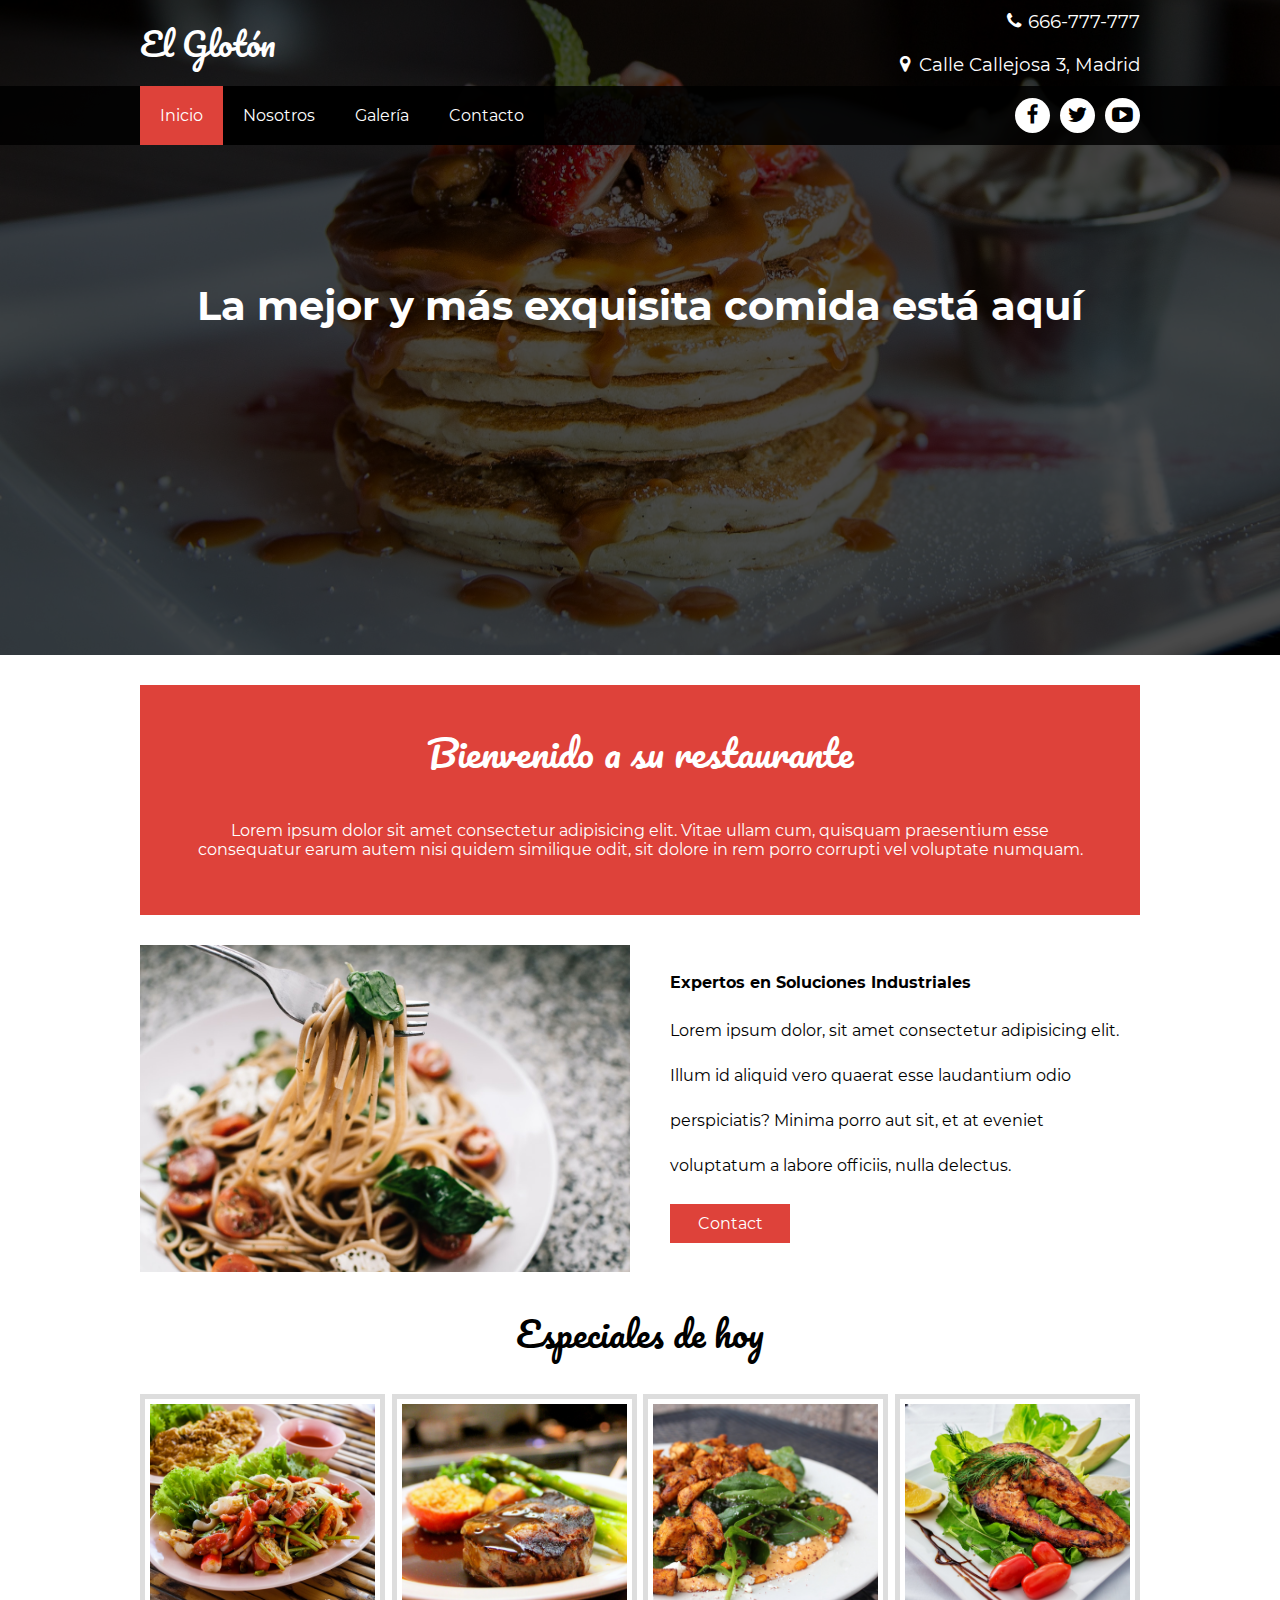
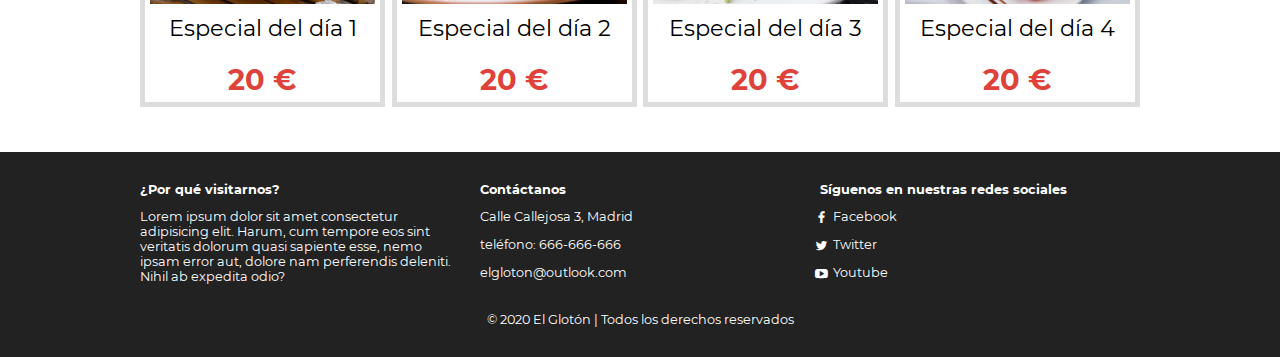
<file: index.html>
<!DOCTYPE html>
<html lang="es">
  <head>
    <meta charset="UTF-8" />
    <meta
      name="viewport"
      content="width=device-width, user-scalable=yes, initial-scale=1.0, maximum-scale=2.0, minimum-scale=1.0"
    />
    <title>El Glotón</title>
    <link rel="stylesheet" href="css/estilos.css" />
    <!--<link href="https://file.myfontastic.com/xkYg8gmZh3aAvhRLASQhq4/icons.css" rel="stylesheet">-->
  </head>
  <body>
    <header class="main-header">
      <div class="container container--flex">
        <div class="logo-container column column--50">
          <h1 class="logo">El Glotón</h1>
        </div>
        <div class="main-header__contactInfo column column--50">
          <p class="main-header__contactInfo__phone">
            <span class="icon-phone">666-777-777</span>
          </p>
          <p class="main-header__contactInfo__address">
            <span class="icon-location">Calle Callejosa 3, Madrid</span>
          </p>
        </div>
      </div>
    </header>

    <nav class="main-nav">
      <div class="container container--flex">
        <span class="icon-menu" id="btnmenu"></span>
        <ul class="menu" id="menu">
          <li class="menu__item">
            <a href="./" class="menu__link menu__link--select">Inicio</a>
          </li>
          <li class="menu__item">
            <a href="./nosotros.html" class="menu__link">Nosotros</a>
          </li>
          <li class="menu__item">
            <a href="./galeria.html" class="menu__link">Galería</a>
          </li>
          <li class="menu__item">
            <a href="./contacto.html" class="menu__link">Contacto</a>
          </li>
        </ul>
        <div class="social-icon">
          <a href="" class="social-icon__link"
            ><span class="icon-facebook"></span
          ></a>
          <a href="" class="social-icon__link"
            ><span class="icon-twitter"></span
          ></a>
          <a href="" class="social-icon__link"
            ><span class="icon-youtube"></span
          ></a>
        </div>
      </div>
    </nav>

    <section class="banner">
      <img src="./img/banner.jpg" alt="" class="banner__img" />
      <div class="banner__content">
        La mejor y más exquisita comida está aquí
      </div>
    </section>

    <main class="main">
      <section class="group group--color">
        <div class="container">
          <h2 class="main__title">Bienvenido a su restaurante</h2>
          <p class="main__txt">
            Lorem ipsum dolor sit amet consectetur adipisicing elit. Vitae ullam
            cum, quisquam praesentium esse consequatur earum autem nisi quidem
            similique odit, sit dolore in rem porro corrupti vel voluptate
            numquam.
          </p>
        </div>
      </section>
      <section class="group main__about__description">
        <div class="container container--flex">
          <div class="column column--50">
            <img src="./img/food1.jpg" alt="" />
          </div>
          <div class="column column--50">
            <h3 class="column__title">Expertos en Soluciones Industriales</h3>
            <p class="column__txt">
              Lorem ipsum dolor, sit amet consectetur adipisicing elit. Illum id
              aliquid vero quaerat esse laudantium odio perspiciatis? Minima
              porro aut sit, et at eveniet voluptatum a labore officiis, nulla
              delectus.
            </p>
            <a href="./contacto.html#formulario" class="btn btn--contact"
              >Contact</a
            >
          </div>
        </div>
      </section>
      <section class="group today-special">
        <h2 class="group__title">Especiales de hoy</h2>
        <div class="container container--flex">
          <div class="column column--50-25">
            <img src="./img/plate1.jpg" alt="" class="today-special__img" />
            <div class="today-special__title">Especial del día 1</div>
            <div class="today-special__price">20 €</div>
          </div>
          <div class="column column--50-25">
            <img src="./img/plate2.jpg" alt="" class="today-special__img" />
            <div class="today-special__title">Especial del día 2</div>
            <div class="today-special__price">20 €</div>
          </div>
          <div class="column column--50-25">
            <img src="./img/plate3.jpg" alt="" class="today-special__img" />
            <div class="today-special__title">Especial del día 3</div>
            <div class="today-special__price">20 €</div>
          </div>
          <div class="column column--50-25">
            <img src="./img/plate4.jpg" alt="" class="today-special__img" />
            <div class="today-special__title">Especial del día 4</div>
            <div class="today-special__price">20 €</div>
          </div>
        </div>
      </section>
    </main>

    <footer class="main-footer">
      <div class="container container--flex">
        <div class="column column--33">
          <h2 class="column__title">¿Por qué visitarnos?</h2>
          <p class="column__txt">
            Lorem ipsum dolor sit amet consectetur adipisicing elit. Harum, cum
            tempore eos sint veritatis dolorum quasi sapiente esse, nemo ipsam
            error aut, dolore nam perferendis deleniti. Nihil ab expedita odio?
          </p>
        </div>
        <div class="column column--33">
          <h2 class="column__title">Contáctanos</h2>
          <p class="column__txt">Calle Callejosa 3, Madrid</p>
          <p class="column__txt">teléfono: 666-666-666</p>
          <p class="column__txt">elgloton@outlook.com</p>
        </div>
        <div class="column column--33">
          <h2 class="column__title">Síguenos en nuestras redes sociales</h2>
          <p class="column__txt">
            <a href="" class="icon-facebook">Facebook</a>
          </p>
          <p class="column__txt"><a href="" class="icon-twitter">Twitter</a></p>
          <p class="column__txt"><a href="" class="icon-youtube">Youtube</a></p>
        </div>
        <p class="copy">© 2020 El Glotón | Todos los derechos reservados</p>
      </div>
    </footer>
    <script src="./js/menu.js"></script>
  </body>
</html>
</file>
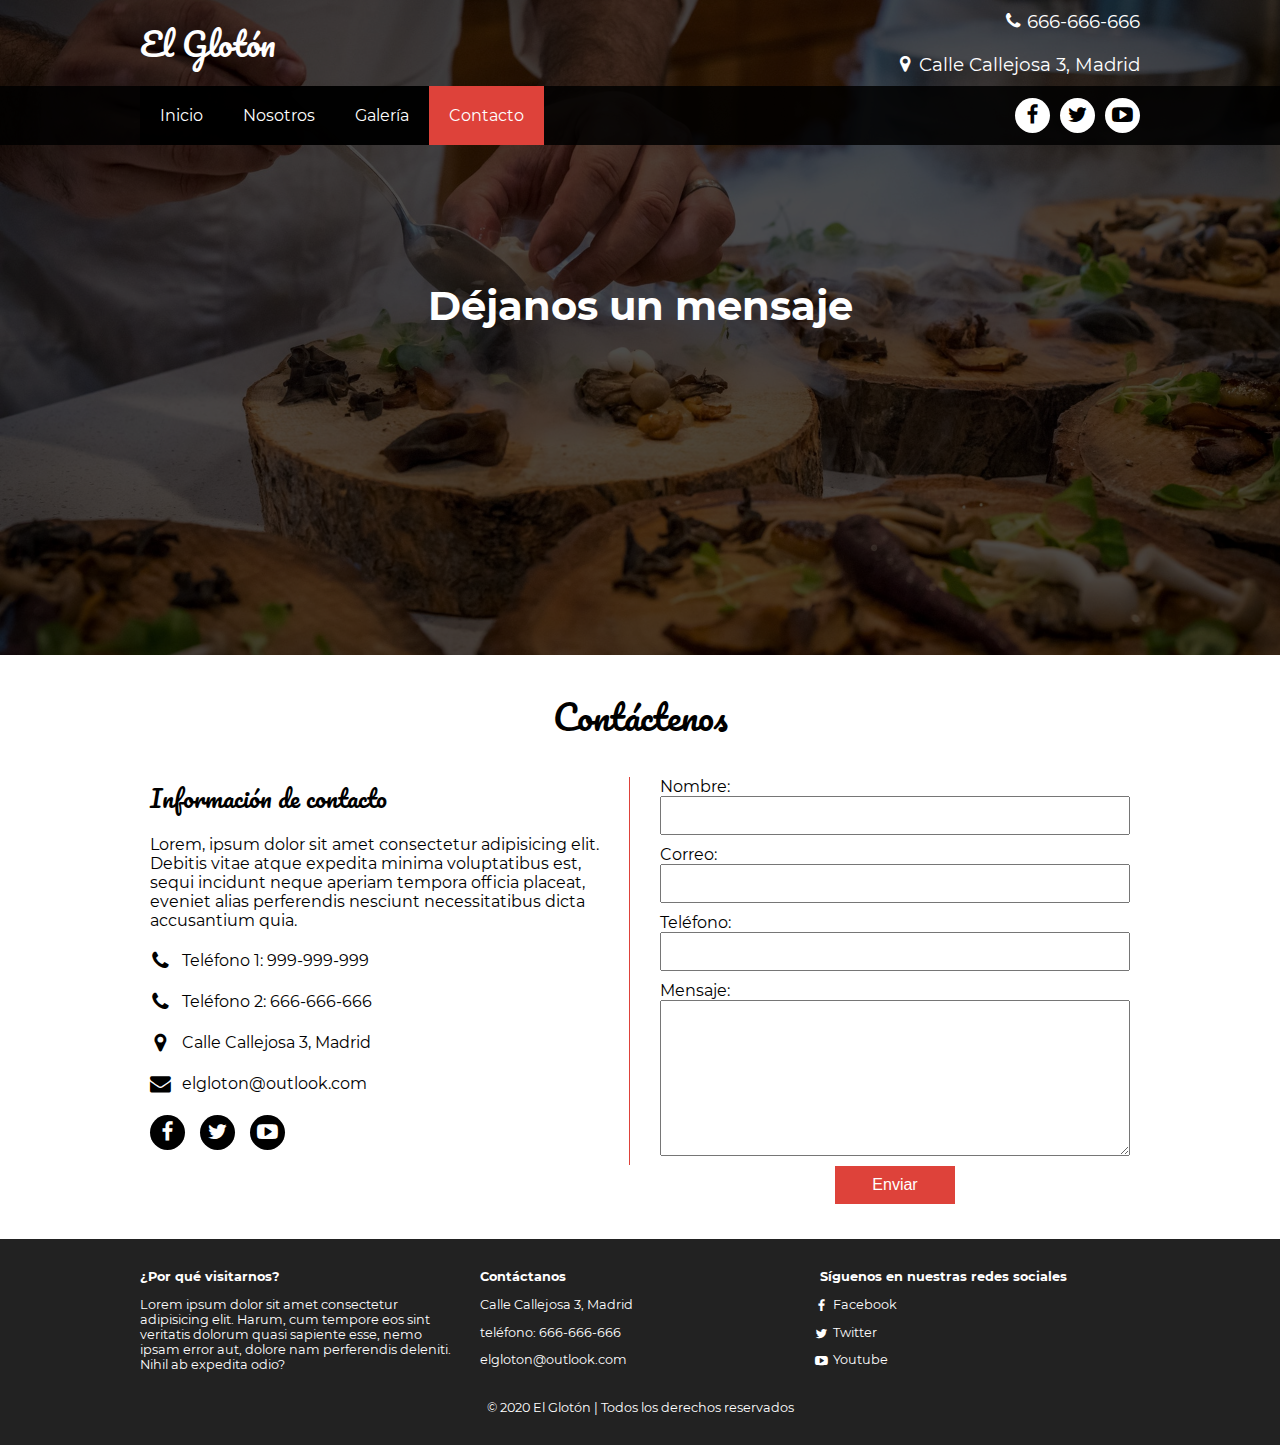
<file: contacto.html>
<!DOCTYPE html>
<html lang="es">
  <head>
    <meta charset="UTF-8" />
    <meta
      name="viewport"
      content="width=device-width, user-scalable=yes, initial-scale=1.0, maximum-scale=2.0, minimum-scale=1.0"
    />
    <title>Contacto | El Glotón</title>
    <link rel="stylesheet" href="css/estilos.css" />
    <link rel="stylesheet" href="css/contacto.css" />
    <!--<link href="https://file.myfontastic.com/xkYg8gmZh3aAvhRLASQhq4/icons.css" rel="stylesheet">-->
  </head>
  <body>
    <header class="main-header">
      <div class="container container--flex">
        <div class="logo-container column column--50">
          <h1 class="logo">El Glotón</h1>
        </div>
        <div class="main-header__contactInfo column column--50">
          <p class="main-header__contactInfo__phone">
            <span class="icon-phone">666-666-666</span>
          </p>
          <p class="main-header__contactInfo__address">
            <span class="icon-location">Calle Callejosa 3, Madrid</span>
          </p>
        </div>
      </div>
    </header>

    <nav class="main-nav">
      <div class="container container--flex">
        <span class="icon-menu" id="btnmenu"></span>
        <ul class="menu" id="menu">
          <li class="menu__item"><a href="./" class="menu__link">Inicio</a></li>
          <li class="menu__item">
            <a href="./nosotros.html" class="menu__link">Nosotros</a>
          </li>
          <li class="menu__item">
            <a href="./galeria.html" class="menu__link">Galería</a>
          </li>
          <li class="menu__item">
            <a href="./contacto.html" class="menu__link menu__link--select"
              >Contacto</a
            >
          </li>
        </ul>
        <div class="social-icon">
          <a href="" class="social-icon__link"
            ><span class="icon-facebook"></span
          ></a>
          <a href="" class="social-icon__link"
            ><span class="icon-twitter"></span
          ></a>
          <a href="" class="social-icon__link"
            ><span class="icon-youtube"></span
          ></a>
        </div>
      </div>
    </nav>

    <section class="banner">
      <img src="./img/banner-contact.jpg" alt="" class="banner__img" />
      <div class="banner__content">Déjanos un mensaje</div>
    </section>

    <main class="main">
      <section class="group contact">
        <h2 class="group__title">Contáctenos</h2>
        <div class="container container--flex">
          <div class="contact-information column column--50">
            <h3 class="column__title">Información de contacto</h3>
            <p class="column__txt">
              Lorem, ipsum dolor sit amet consectetur adipisicing elit. Debitis
              vitae atque expedita minima voluptatibus est, sequi incidunt neque
              aperiam tempora officia placeat, eveniet alias perferendis
              nesciunt necessitatibus dicta accusantium quia.
            </p>
            <p class="column__txt">
              <span class="icon-phone"></span> Teléfono 1: 999-999-999
            </p>
            <p class="column__txt">
              <span class="icon-phone"></span> Teléfono 2: 666-666-666
            </p>
            <p class="column__txt">
              <span class="icon-location"></span> Calle Callejosa 3, Madrid
            </p>
            <p class="column__txt">
              <span class="icon-mail"></span> elgloton@outlook.com
            </p>
            <div class="social-icon">
              <a href="" class="social-icon__link"
                ><span class="icon-facebook"></span
              ></a>
              <a href="" class="social-icon__link"
                ><span class="icon-twitter"></span
              ></a>
              <a href="" class="social-icon__link"
                ><span class="icon-youtube"></span
              ></a>
            </div>
          </div>
          <form
            action="enviarPrueba.php"
            id="formulario"
            method="POST"
            class="formulario column column--50"
          >
            <label for="" class="formulario__label">Nombre:</label>
            <input type="text" class="formulario__input-txt" name="nombre" />
            <label for="" class="formulario__label">Correo:</label>
            <input type="text" class="formulario__input-txt" name="correo" />
            <label for="" class="formulario__label">Teléfono:</label>
            <input type="text" class="formulario__input-txt" name="telefono" />
            <label for="" class="formulario__label">Mensaje:</label>
            <textarea
              name="mensaje"
              class="formulario__textarea"
              cols="30"
              rows="10"
            ></textarea>
            <input type="submit" class="btn formulario__btn" value="Enviar" />
          </form>
        </div>
      </section>
    </main>

    <footer class="main-footer">
      <div class="container container--flex">
        <div class="column column--33">
          <h2 class="column__title">¿Por qué visitarnos?</h2>
          <p class="column__txt">
            Lorem ipsum dolor sit amet consectetur adipisicing elit. Harum, cum
            tempore eos sint veritatis dolorum quasi sapiente esse, nemo ipsam
            error aut, dolore nam perferendis deleniti. Nihil ab expedita odio?
          </p>
        </div>
        <div class="column column--33">
          <h2 class="column__title">Contáctanos</h2>
          <p class="column__txt">Calle Callejosa 3, Madrid</p>
          <p class="column__txt">teléfono: 666-666-666</p>
          <p class="column__txt">elgloton@outlook.com</p>
        </div>
        <div class="column column--33">
          <h2 class="column__title">Síguenos en nuestras redes sociales</h2>
          <p class="column__txt">
            <a href="" class="icon-facebook">Facebook</a>
          </p>
          <p class="column__txt"><a href="" class="icon-twitter">Twitter</a></p>
          <p class="column__txt"><a href="" class="icon-youtube">Youtube</a></p>
        </div>
        <p class="copy">© 2020 El Glotón | Todos los derechos reservados</p>
      </div>
    </footer>
    <script src="./js/menu.js"></script>
  </body>
</html>
</file>
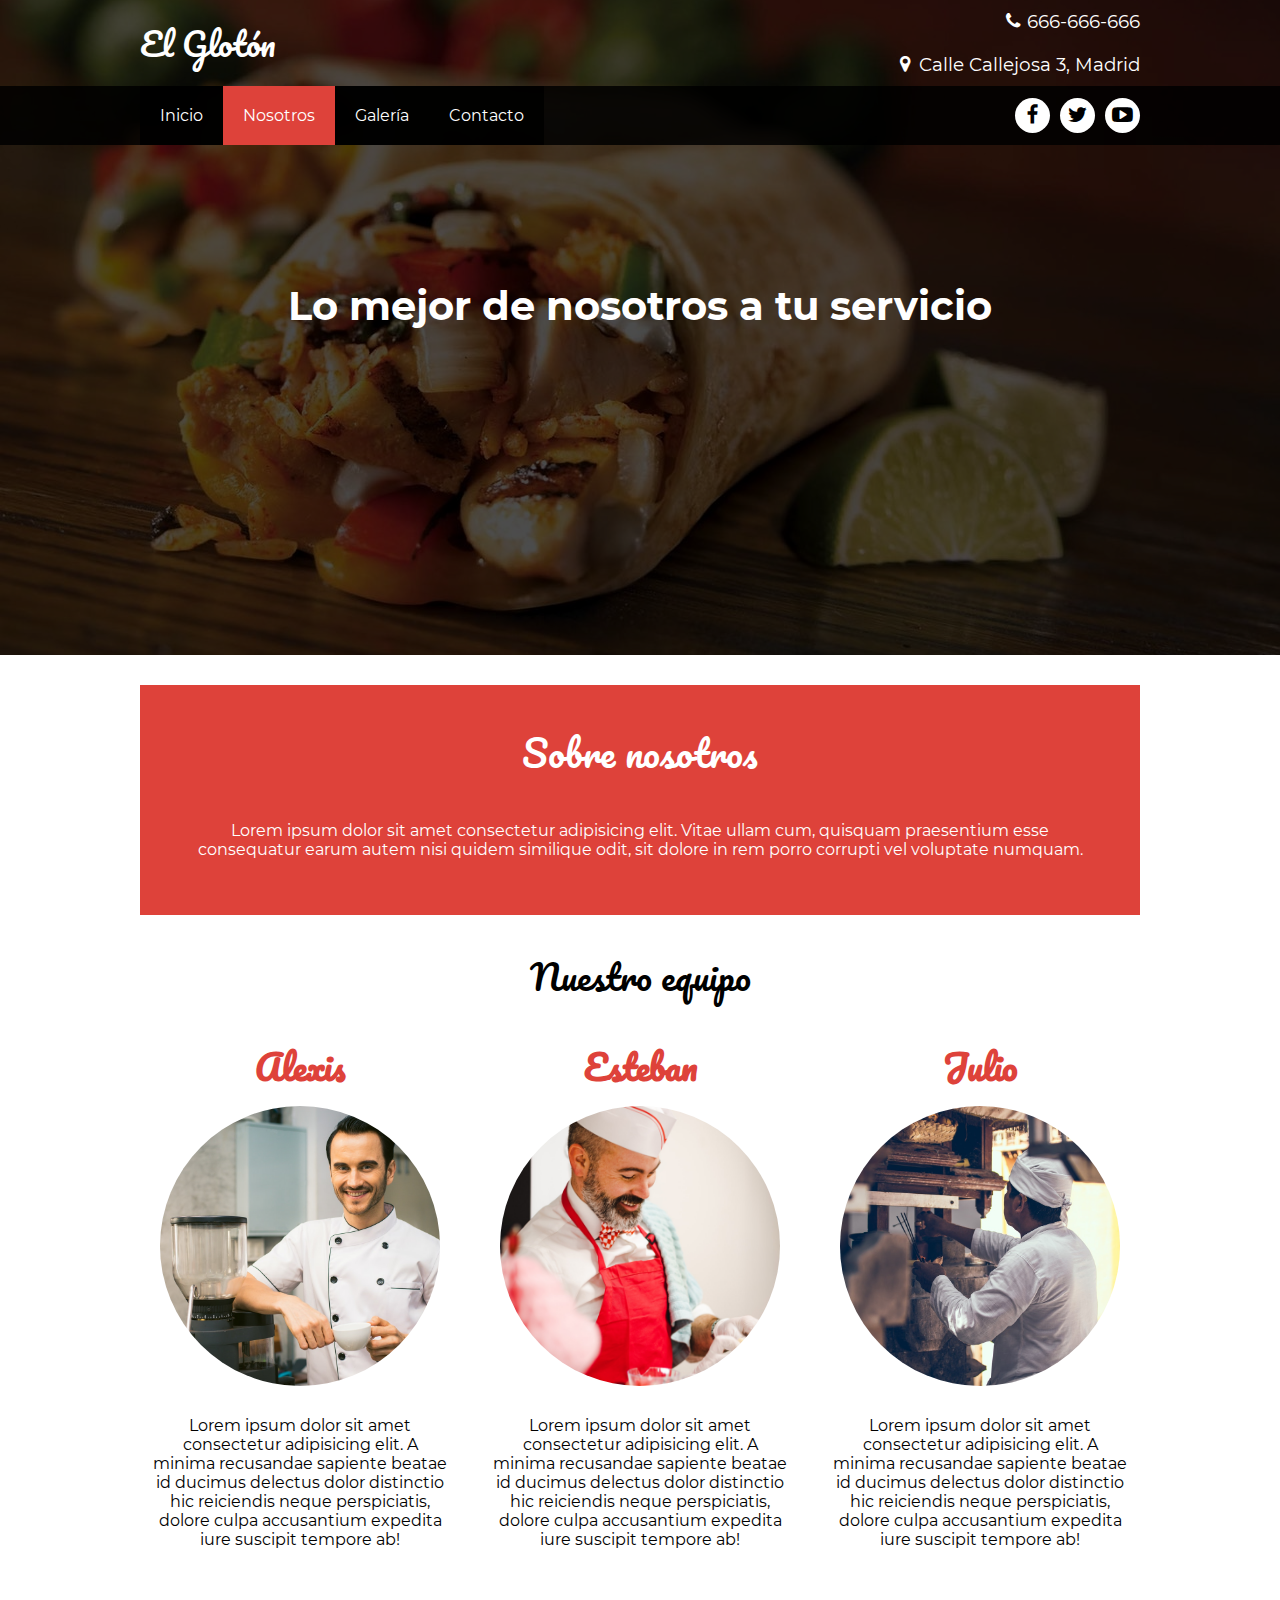
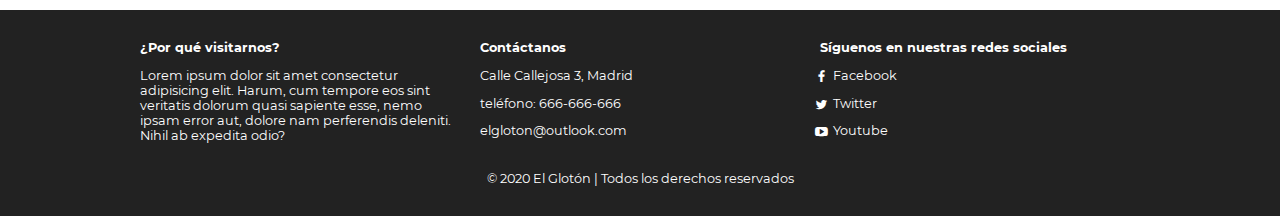
<file: nosotros.html>
<!DOCTYPE html>
<html lang="es">
  <head>
    <meta charset="UTF-8" />
    <meta
      name="viewport"
      content="width=device-width, user-scalable=yes, initial-scale=1.0, maximum-scale=2.0, minimum-scale=1.0"
    />
    <title>Nosotros | El Glotón</title>
    <link rel="stylesheet" href="css/estilos.css" />
    <link rel="stylesheet" href="css/nosotros.css" />
    <!--<link href="https://file.myfontastic.com/xkYg8gmZh3aAvhRLASQhq4/icons.css" rel="stylesheet">-->
  </head>
  <body>
    <header class="main-header">
      <div class="container container--flex">
        <div class="logo-container column column--50">
          <h1 class="logo">El Glotón</h1>
        </div>
        <div class="main-header__contactInfo column column--50">
          <p class="main-header__contactInfo__phone">
            <span class="icon-phone">666-666-666</span>
          </p>
          <p class="main-header__contactInfo__address">
            <span class="icon-location">Calle Callejosa 3, Madrid</span>
          </p>
        </div>
      </div>
    </header>

    <nav class="main-nav">
      <div class="container container--flex">
        <span class="icon-menu" id="btnmenu"></span>
        <ul class="menu" id="menu">
          <li class="menu__item"><a href="./" class="menu__link">Inicio</a></li>
          <li class="menu__item">
            <a href="./nosotros.html" class="menu__link menu__link--select"
              >Nosotros</a
            >
          </li>
          <li class="menu__item">
            <a href="./galeria.html" class="menu__link">Galería</a>
          </li>
          <li class="menu__item">
            <a href="./contacto.html" class="menu__link">Contacto</a>
          </li>
        </ul>
        <div class="social-icon">
          <a href="" class="social-icon__link"
            ><span class="icon-facebook"></span
          ></a>
          <a href="" class="social-icon__link"
            ><span class="icon-twitter"></span
          ></a>
          <a href="" class="social-icon__link"
            ><span class="icon-youtube"></span
          ></a>
        </div>
      </div>
    </nav>

    <section class="banner">
      <img src="./img/banner-about.jpg" alt="" class="banner__img" />
      <div class="banner__content">Lo mejor de nosotros a tu servicio</div>
    </section>

    <main class="main">
      <section class="group group--color">
        <div class="container">
          <h2 class="main__title">Sobre nosotros</h2>
          <p class="main__txt">
            Lorem ipsum dolor sit amet consectetur adipisicing elit. Vitae ullam
            cum, quisquam praesentium esse consequatur earum autem nisi quidem
            similique odit, sit dolore in rem porro corrupti vel voluptate
            numquam.
          </p>
        </div>
      </section>
      <section class="group our-team">
        <h2 class="group__title">Nuestro equipo</h2>
        <div class="container container--flex">
          <div class="column column--33">
            <h3 class="our-team__title">Alexis</h3>
            <img src="./img/chef1.jpg" alt="" class="our-team__img" />
            <p class="our-team__txt">
              Lorem ipsum dolor sit amet consectetur adipisicing elit. A minima
              recusandae sapiente beatae id ducimus delectus dolor distinctio
              hic reiciendis neque perspiciatis, dolore culpa accusantium
              expedita iure suscipit tempore ab!
            </p>
          </div>
          <div class="column column--33">
            <h3 class="our-team__title">Esteban</h3>
            <img src="./img/chef2.jpg" alt="" class="our-team__img" />
            <p class="our-team__txt">
              Lorem ipsum dolor sit amet consectetur adipisicing elit. A minima
              recusandae sapiente beatae id ducimus delectus dolor distinctio
              hic reiciendis neque perspiciatis, dolore culpa accusantium
              expedita iure suscipit tempore ab!
            </p>
          </div>
          <div class="column column--33">
            <h3 class="our-team__title">Julio</h3>
            <img src="./img/chef3.jpg" alt="" class="our-team__img" />
            <p class="our-team__txt">
              Lorem ipsum dolor sit amet consectetur adipisicing elit. A minima
              recusandae sapiente beatae id ducimus delectus dolor distinctio
              hic reiciendis neque perspiciatis, dolore culpa accusantium
              expedita iure suscipit tempore ab!
            </p>
          </div>
        </div>
      </section>
    </main>

    <footer class="main-footer">
      <div class="container container--flex">
        <div class="column column--33">
          <h2 class="column__title">¿Por qué visitarnos?</h2>
          <p class="column__txt">
            Lorem ipsum dolor sit amet consectetur adipisicing elit. Harum, cum
            tempore eos sint veritatis dolorum quasi sapiente esse, nemo ipsam
            error aut, dolore nam perferendis deleniti. Nihil ab expedita odio?
          </p>
        </div>
        <div class="column column--33">
          <h2 class="column__title">Contáctanos</h2>
          <p class="column__txt">Calle Callejosa 3, Madrid</p>
          <p class="column__txt">teléfono: 666-666-666</p>
          <p class="column__txt">elgloton@outlook.com</p>
        </div>
        <div class="column column--33">
          <h2 class="column__title">Síguenos en nuestras redes sociales</h2>
          <p class="column__txt">
            <a href="" class="icon-facebook">Facebook</a>
          </p>
          <p class="column__txt"><a href="" class="icon-twitter">Twitter</a></p>
          <p class="column__txt"><a href="" class="icon-youtube">Youtube</a></p>
        </div>
        <p class="copy">© 2020 El Glotón | Todos los derechos reservados</p>
      </div>
    </footer>
    <script src="./js/menu.js"></script>
  </body>
</html>
</file>
<file: css/estilos.css>
@import url(iconos.css);
@font-face {
  font-family: "Pacifico";
  src: url(../fonts/Pacifico-Regular.ttf);
}
@font-face {
  font-family: "Montserrat";
  src: url(../fonts/Montserrat-Regular.ttf);
}
@font-face {
  font-family: "Montserrat";
  font-weight: bold;
  src: url(../fonts/Montserrat-Bold.ttf);
}

* {
  box-sizing: border-box;
}
body {
  font-family: "Montserrat", sans-serif;
  margin: 0;
}

/*Estilos base*/
img {
  display: block;
  width: 100%;
  max-width: 100%;
}
h1,
h2,
h3,
h4,
h5,
h6 {
  margin: 0;
}
.container {
  width: 100%;
  margin: auto;
}
.container--flex {
  display: flex;
  flex-wrap: wrap;
  justify-content: space-between;
  align-items: center;
}
.column {
  width: 100%;
}

/*Estilos header*/
.main-header {
  width: 100%;
}
.logo {
  font-size: 1.8em;
  color: #de423a;
  padding: 10px;
  font-family: "Pacifico", cursive;
  font-weight: 100;
}
.main-header__contactInfo__phone {
  background: #de423a;
  color: white;
  margin: 0 auto;
  padding: 10px;
}
.main-header__contactInfo__address {
  padding: 10px;
  margin: 0;
}
.main-header [class*="icon-"]:before {
  position: relative;
  top: 2px;
  right: 5px;
}

/*Estilos menu*/
.main-nav {
  width: 100%;
  position: relative;
  z-index: 2000;
  padding: 10px;
}
.icon-menu {
  display: block;
  color: white;
  border: 1px solid white;
  border-radius: 3px;
  width: 40px;
  height: 40px;
  line-height: 42px;
  text-align: center;
  cursor: pointer;
  font-size: 1.5em;
}
.social-icon {
  display: flex;
  justify-content: space-between;
}
.social-icon [class*="icon-"] {
  color: black;
  margin-left: 10px;
  display: flex;
  justify-content: center;
  font-size: 1.3em;
  align-items: center;
  width: 35px;
  height: 35px;
  background: white;
  border-radius: 50%;
}
.social-icon__link {
  text-decoration: none;
}
.menu {
  position: absolute;
  top: 60px;
  left: 0;
  width: 100%;
  background: rgba(0, 0, 0, 0.85);
  padding: 0;
  margin: 0;
  list-style: none;
  text-align: center;
  height: 0;
  overflow: hidden;
  transition: height 0.3s linear;
}
.menu__link {
  display: block;
  padding: 15px;
  color: white;
  text-decoration: none;
}
.menu__link:hover {
  background: #de423a;
}
.menu__link--select {
  background: #de423a;
}
.mostrar {
  height: 196px;
}

/*Estilos banner*/
.banner {
  margin-top: -55px;
  position: relative;
}
.banner:before {
  content: "";
  position: absolute;
  width: 100%;
  height: 100%;
  background: rgba(0, 0, 0, 0.7);
  z-index: 1000;
  top: 0;
}
.banner__img {
  width: 100%;
  height: 500px;
  object-fit: cover;
}
.banner__content {
  width: 90%;
  color: white;
  text-align: center;
  position: absolute;
  z-index: 1500;
  top: 50%;
  left: 50%;
  transform: translateX(-50%) translateY(-50%);
  font-size: 1.5em;
  font-weight: bold;
}

/*Estilos principales*/
.group--color .container {
  background: #de423a;
  color: white;
  padding: 10px;
  text-align: center;
}
.main__title {
  margin: 15px;
  font-style: 1.8em;
  font-family: "Pacifico", cursive;
  font-weight: 100;
}
.main__txt {
  padding: 20px;
}
.column__title {
  font-size: 1.3em;
}
.main__about__description .column:nth-child(2) {
  padding: 10px;
}
.btn {
  display: block;
  text-align: center;
  text-decoration: none;
  width: 120px;
  background: #de423a;
  color: white;
  padding: 10px;
  margin: 10px auto;
}
.group__title {
  font-family: "Pacifico", cursive;
  text-align: center;
  font-weight: 100;
  font-size: 1.8em;
  margin: 30px;
}
.today-special .column {
  margin-bottom: 30px;
  text-align: center;
}
.today-special__img {
  margin: auto;
  /*min-width: 350px;*/
}
.today-special__title {
  text-align: center;
  font-size: 1.3em;
  padding-top: 10px;
  padding-bottom: 20px;
}
.today-special__price {
  font-size: 1.5em;
  color: #de423a;
  font-weight: bold;
}

/*Estilos footer*/
.main-footer {
  background: #222;
  color: white;
  padding: 10px;
  padding-top: 20px;
  padding-bottom: 20px;
  font-size: 0.8em;
}
.copy {
  text-align: center;
  margin: auto;
  margin-top: 15px;
}
.main-footer [class*="icon-"] {
  color: white;
  text-decoration: none;
}
.main-footer [class*="icon-"]:before {
  position: relative;
  top: 3px;
  right: 5px;
}

/*Estilos responsive*/
@media screen and (min-width: 480px) {
  .logo {
    color: white;
  }
  .main-header__contactInfo {
    text-align: right;
  }
  .main-header__contactInfo__phone {
    background: none;
  }
  .main-header__contactInfo__address {
    color: white;
  }
  .main-nav {
    background: rgba(0, 0, 0, 0.85);
  }
  .banner {
    margin-top: -190px;
    z-index: -1000;
  }
  .banner__img {
    height: 600px;
  }
  .banner__content {
    font-size: 2em;
  }
  .column--50 {
    width: 49%;
  }
  .column--50-25 {
    width: 49%;
  }
  .column--33 {
    width: 32%;
  }
  .main-footer .container--flex {
    align-items: flex-start;
  }
  .main {
    padding-bottom: 15px;
  }
  .main__about__description .column:nth-child(2) {
    padding-left: 20px;
    font-size: 0.9em;
  }
  .main__about__description .btn {
    margin: 0;
  }
  .today-special .column {
    border: 5px solid #ddd;
    padding: 5px;
  }
  .today-special__img {
    height: 200px;
    object-fit: cover;
  }
}
@media screen and (min-width: 768px) {
  .main__title {
    font-size: 2.2em;
  }
  .main__about__description {
    margin-top: 30px;
  }
  .main__about__description .column:nth-child(2) {
    font-size: 1em;
  }
  .main__about__description .column:nth-child(2) .column__txt {
    line-height: 25px;
  }
  .column--50-25 {
    width: 24.5%;
  }
  .column__title {
    font-size: 1em;
  }
  .group__title {
    font-size: 2.2em;
  }
}
@media screen and (min-width: 1024px) {
  .container {
    width: 1000px;
  }
  .logo {
    font-size: 2em;
    padding: 0;
  }
  .banner__img {
    height: 700px;
  }
  .main-header__contactInfo__phone,
  .main-header__contactInfo__address {
    padding-right: 0;
    font-size: 1.15em;
  }
  .main-nav {
    padding: 0;
  }
  .banner__content {
    font-size: 2.5em;
  }
  .icon-menu {
    display: none;
  }
  .menu {
    position: static;
    display: flex;
    height: auto;
    width: auto;
  }
  .menu__link {
    padding: 20px;
  }
  .group--color .container {
    margin-top: 30px;
    margin-bottom: 30px;
    padding: 20px;
  }
  .main__title {
    font-size: 2.3em;
  }
  .main__about__description .column:nth-child(2) .column__txt {
    line-height: 45px;
  }
  .today-special__title {
    font-size: 1.4em;
  }
  .today-special__price {
    font-size: 1.8em;
  }
  .main-footer {
    padding-top: 30px;
    padding-bottom: 30px;
  }
}
@media screen and (min-width: 1600px) {
  .container {
    width: 1400px;
  }
  .banner__img {
    height: 800px;
  }
  .main__about__description .column:nth-child(1) img {
    width: 100%;
    height: 350px;
    object-fit: cover;
  }
  .today-special__img {
    height: 300px;
  }
}
</file>
<file: css/contacto.css>
.contact .container--flex {
    align-items: flex-start;
}
.contact-information {
    padding: 10px;
    padding-top: 0;
    margin-bottom: 30px;
    border-bottom: 1px solid #de423a;
}
.contact-information .column__title {
    font-family: 'Pacifico', cursive;
    font-weight: 100;
}
.contact-information [class*="icon-"] {
    font-size: 1.3em;
    margin-right: 7px;
    position: relative;
    top: 5px;
}
.contact-information .social-icon {
    justify-content: flex-start;
    margin-bottom: 10px;
}
.contact-information .social-icon [class*="icon-"] {
    background: black;
    color: white;
    margin-left: 0;
    margin-right: 15px;
}
.formulario {
    padding: 10px;
    padding-top: 0;
}
.formulario__label, .formulario__input-txt, .formulario__textarea {
    display: block;
    width: 100%;
}
.formulario__input-txt {
    padding: 10px;
    margin-bottom: 10px;
}
.formulario__textarea {
    min-height: 100px;
    min-width: 100%;
    max-width: 100%;
    max-height: 200px;
}
.formulario__btn {
    border: none;
    cursor: pointer;
    font-size: 1em;
}

@media screen and (min-width:480px) {
    .contact-information p {
        font-size: .75em;
    }
    .contact-information {
        border-right: 1px solid #de423a;
        border-bottom: none;
    }
}

@media screen and (min-width:768px) {
    .contact-information p {
        font-size: 1em;
    }
    .contact-information .column__title {
        font-size: 1.5em;
    }
}
</file>
<file: css/nosotros.css>
.our-team {
    text-align: center;
    margin-bottom: 20px;
}
.our-team .container--flex {
    align-items: flex-start;
}
.our-team__title {
    font-family: 'Pacifico', cursive;
    color: #de423a;
    font-weight: bold;
    font-size: 1.8em;
    margin-bottom: 10px;
}
.our-team__img {
    width: 200px;
    height: 200px;
    object-fit: cover;
    border-radius: 50%;
    margin: auto;
    margin-bottom: 20px;
}
.our-team__txt {
    padding: 10px;
}

@media screen and (min-width:480px) {
    .our-team__img {
        width: 150px;
        height: 150px;
    }
}

@media screen and (min-width:768px) {
    .our-team__img {
        width: 220px;
        height: 220px;
    }
}

@media screen and (min-width:1024px) {
    .our-team__img {
        width: 280px;
        height: 280px;
    }
    .our-team__title {
        font-size: 2.1em;
    }
}

@media screen and (min-width:1600px) {
    .our-team__img {
        width: 380px;
        height: 380px;
    }
}
</file>
